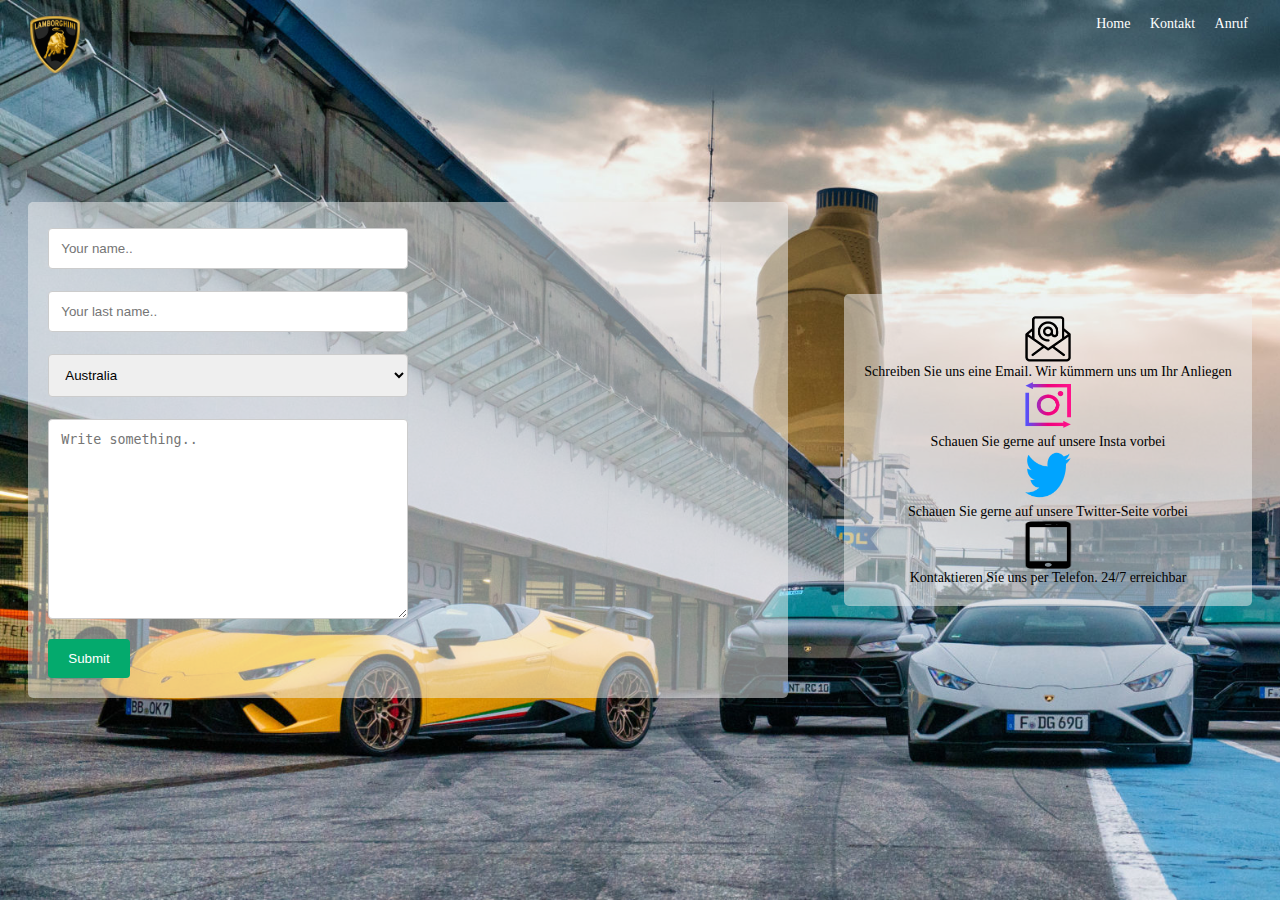
<file: contact.html>
<!DOCTYPE html>
<html>
  <head>
    <title>lamborghini</title>
    <link rel="stylesheet" href="styles.css" />
    <link rel="stylesheet" href="contact.css" />
  </head>
  <body>
    <a href="index.html" target="_blank">
      <img
        class="lambo-logo"
        src="images/lambo_preview.png"
        alt="Instagram-Logo"
      />
    </a>
    <main class="kontaktseite">
      <nav class="navigation">
        <a class="menu-link" href="index.html">Home</a>
        <a class="menu-link" href="contact.html">Kontakt</a>
        <a class="menu-link" href="">Anruf</a>
      </nav>
      <div class="contact_flex_container">
        <div class="container">
          <form action="action_page.php">
            <input
              type="text"
              id="fname"
              name="firstname"
              placeholder="Your name.."
            />

            <input
              type="text"
              id="lname"
              name="lastname"
              placeholder="Your last name.."
            />

            <select id="country" name="country">
              <option value="australia">Australia</option>
              <option value="canada">Canada</option>
              <option value="usa">USA</option>
              <option value="Germany">Germany</option>
            </select>

            <textarea
              id="subject"
              name="subject"
              placeholder="Write something.."
              style="height: 200px"
            ></textarea>

            <input type="submit" value="Submit" />
          </form>
        </div>

        <div class="container">
          <div class="email">
            <img class="logo-email" src="images/email-removebg-preview.png" />
            <text>
              Schreiben Sie uns eine Email. Wir kümmern uns um Ihr Anliegen
            </text>
          </div>
          <div class="insta">
            <a
              href="https://www.instagram.com/lamborghini/?hl=de"
              target="_blank"
            >
              <img
                class="insta-logo"
                src="images/Insta-removebg-preview.png"
                alt="Instagram-Logo"
              />
            </a>
            <text> Schauen Sie gerne auf unsere Insta vorbei </text>
          </div>
          <div class="twitter">
            <a
              href="https://twitter.com/Lamborghini?ref_src=twsrc%5Egoogle%7Ctwcamp%5Eserp%7Ctwgr%5Eauthor"
              target="_blank"
            >
              <img
                class="twitter-logo"
                src="images/twitter.2-removebg-preview.png"
                alt="Instagram-Logo"
              />
            </a>
            <text> Schauen Sie gerne auf unsere Twitter-Seite vorbei </text>
          </div>
          <div class="telefon">
            <img
              class="telefon-logo"
              src="images/telefon-removebg-preview.png"
            />
            <text> Kontaktieren Sie uns per Telefon. 24/7 erreichbar </text>
          </div>
        </div>
      </div>
    </main>
  </body>
</html>
</file>
<file: styles.css>
@font-face {
  font-family: "Montserrat";
  font-style: normal;
  font-weight: 400;
  src: local("Montserrat Regular"), local("Montserrat-Regular"),
    url("fonts/montserrat-v15-latin-regular.woff2") format("woff2"),
    url("fonts/montserrat-v15-latin-regular.woff") format("woff");
}

body {
  margin: 0px;
  padding: 0;
  font-family: "fonts/static/Montserrat-LightItalic.ttf";
  overflow-x: hidden;
  background-color: white;
}

.hero-image {
  width: calc(100vw);
  height: calc( 56.25vw);
  background-size: cover;
  padding: 0px;
}
@keyframes slideInLeft {
  from {
    transform: translateX( -300px)
  }
  to {
    transform: translateX(0)
  }
}
.content {
  color: white;
  position: absolute;
  width: 500px;
  font-size: clamp(3px, 3vw, 20px);
  text-shadow: 3px 3px 3px black;
  margin-top: 70px;
  margin-left: 50px;
  animation-name: slideInLeft;
  animation-duration:500ms;
  animation-timing-function: ease-in;
  animation-delay: 0s;
  animation-iteration-count: 1;
  animation-direction:normal ;
  animation-fill-mode: none;
}
.content:hover {
  text-decoration: transparent;
}
.navigation {
  background-color: transparent;
  top: 16px;
  right: 32px;
  position: absolute;
}
.menu-link {
  text-decoration: none;
  color: white;
  margin-left: 16px;
}
.menu-link:hover {
  text-decoration: underline;
  text-decoration-color: rgb(0, 0, 0);
}
.logolambo {
  position: absolute;
  left: 32px;
  top: 16px;
  padding-right: 0px;
  width: 50px;
  background: transparent;
  border: none;
  margin-left: 30px;
  font-size: clamp(1px, 3vw, 20px);
}
.information {
  position: absolute;
  color: white;
  flex-direction: column;
  align-items: left;
  margin-left: 50px;
  margin-top: 350px;
  text-shadow: 2px 2px 2px black;
  font-size: clamp(5px, 3vw, 20px);
  animation-name: slideInLeft;
  animation-duration: 700ms;
  animation-timing-function: ease-in;
  animation-delay: 0s;
  animation-iteration-count: 1;
  animation-direction:normal ;
  animation-fill-mode: none;
  width: calc(100vw);
  height: calc( 56.25vw );
}
.box {
  flex-direction: column;
  font-size: 5px;
  margin-right: 32px;
}

.box p {
  font-size: 13px;
  margin-top: 0px;
  margin-bottom: 5px;
}

.box h1 {
  margin-bottom: 4px;
}
.neuer_content {
  min-height: 400px;
  padding: 10px;
  position: sticky;
}
.neuer_content .container {
  flex-direction: row;
  justify-content: space-between;
  flex-wrap: wrap;
  display: flex;
}
.neuer_content .links {
  display: flex;
  flex-direction: column;
  width:40%;
  font-size: 18px;
  color: black;
  margin-top: 0px;
  margin-bottom: 20px;
  margin-left: 30px;
}
.neuer_content .rechts img {
  width: calc(100vw* 0.5);
  height: calc( 56.25vw * 0.5);
  background-color: white;
  border-radius: 3%;
  margin-top: 0px;
  margin-right: 30px;
  margin-left: 30px;
  border-top-left-radius: 30%;
  border-bottom-right-radius: 30%;
  box-shadow: 10px 10px 10px rgb(161, 161, 161);

}
.neuer_content .title {
  color: black;
  margin-top: 0px;
}
.content_2 {
  min-height: 400px;
  padding: 10px;
}
.content_2 .links img {
  width: calc(100vw* 0.5);
  height: calc( 56.25vw * 0.5);
  background-color: white;
  box-shadow: 10px 10px 10px rgb(161, 161, 161);
  margin-right: 30px;
  margin-left: 30px;
  margin-bottom: 20px;
  border-radius: 3%;
  border-top-left-radius: 30%;
  border-bottom-right-radius: 30%;
}
.content_2 .rechts {
  display: flex;
  flex-direction: column;
  width: 40%;
  font-size: 18px;
  color: black;
  margin-left: 30px;
}
.content_2 .container {
  display: flex;
  flex-direction: row;
  justify-content: space-between;
  flex-wrap: wrap;
}
.content_2 .title {
  display: flex;
  margin-right: 0px;
  color: black;
  justify-content: center;
  margin-left: 400px;
}
.content_3 {
  min-height: 400px;
  padding: 0px;
}
.content_3 .container {
  display: flex;
  flex-direction: row;
  justify-content: space-between;
  flex-wrap: wrap;
  margin-bottom: 30px;
}
.content_3 .links {
  display: flex;
  flex-direction: column;
  width: 40%;
  font-size: 18px;
  color: black;
  margin-left: 30px;
  margin-bottom: 20px;
}
.content_3 .rechts img {
  width: calc(100vw* 0.5);
  height: calc( 56.25vw * 0.5);
  background-color: white;
  box-shadow: 10px 10px 10px rgb(161, 161, 161);
  border-radius: 3%;
  margin-right: 30px;
  margin-left: 30px;
  border-top-left-radius: 30%;
  border-bottom-right-radius: 30%;
}
.content_3 .title {
  color: black;
  margin-left: 20px;
  background-color:#a0cff0;
}
.back-video {
  position: absolute;
  z-index: -1500;
  width: calc(100vw);
  height: calc(56.25vw);
}
@media (min-aspect-ratio: 16/9) {
  .back-video {
    width: 100%;
    height:auto;
  }
}
@media (max-aspect-ratio 16/9){
  .back-video {
    width:auto;
    height:100%;
  }
}
@media (max-width: 1121px) {
  .neuer_content .container {
    flex-direction: column;
    align-items: center;
  }
}
@media (max-width: 1121px) {
  .content_2 .container {
    flex-direction: column-reverse;
    align-items: center;
  }
}
@media (max-width: 1121px) {
  .content_3 .container {
    flex-direction: column;
    align-items: center;
  }
}
@media (max-width: 1121px) {
  .neuer_content .links {
    width: 90%;
    margin-left: 0;
  }
  .neuer_content .rechts img {
    margin-right: 0px;
    align-items: center;
  }
  .content_2 .rechts {
    width: 90%;
    margin-left: 0;
    margin-bottom: 20px;
  }
  .content_2 .links img {
    margin-right: 0px;
    align-items: center;
    margin-bottom: 0px;;
  }
  .content_3 .links {
    width: 90%;
    margin-left: 0;
  }
 .content_3 .rechts img {
  align-items: center;
 }
}
@media (min-width: 1285px) {
  .hero-image {
  }
}
@media (max-width: 834px) {
  .information {
   display: none;
  }
}
.video-content {
  z-index: 100;
}
.exterior {
  font-size: 32px;
  margin-bottom: 10px;
  font-weight: bold;
  font-family: "fonts/static/Montserrat-LightItalic.ttf";
}
.Überblick {
  font-size: 32px;
  margin-bottom: 10px;
  font-weight: bold;
  font-family: "fonts/static/Montserrat-LightItalic.ttf";
}
.Interieur {
  font-size: 32px;
  margin-bottom: 10px;
  font-weight: bold;
  font-family: "fonts/static/Montserrat-LightItalic.ttf";
}
</file>
<file: contact.css>
.body {
  margin: 0px;
  padding: 0;
  font-family: "fonts/static/Montserrat-LightItalic.ttf";
  background-color: white;
  color: white;
}
.picture {
  width: 100%;
  height: 100%;
  display: cover;
}
.email {
  color: black;
  display: flex;
  flex-direction: column;
  align-items: center;
}
.title {
  color: black;
  font-size: 10px;
}
.logo-email {
  width: 50px;
  height: 50px;
}
.insta {
  color: black;
  display: flex;
  flex-direction: column;
  align-items: center;
}
.insta-logo {
  width: 50px;
  height: 50px;
}
.twitter {
  color: black;
  display: flex;
  flex-direction: column;
  align-items: center;
}
.twitter-logo {
  color: blue;
  width: 50px;
  height: 50px;
}
.telefon {
  color: black;
  display: flex;
  flex-direction: column;
  align-items: center;
}
.telefon-logo {
  width: 50px;
  height: 50px;
}
.container {
  border-radius: 5px;
  background-color: rgba(240, 240, 240, 0.508);
  padding: 20px;
}

.kontaktseite {
  background-size: cover;
  background-image: url(/images/lambo-contact.jpeg);
  min-height: 100vh;
  padding: 0px;
  font-size: 14px;
  display: flex;
  flex-wrap: wrap;
}

.contact_flex_container {
  flex: 1;
  display: flex;
  flex-direction: row;
  align-content: center;
  align-items: center;
  justify-content: space-around;
}

.lambo-logo {
  position: absolute;
  margin-left: 16px;
  margin-top: 16px;
  padding-right: 0px;
  width: 50px;
  background: transparent;
  border: none;
  margin-left: 30px;
}
input[type="text"],
select,
textarea {
  width: 50%; 
  padding: 12px; 
  border: 1px solid #ccc; 
  border-radius: 4px; 
  box-sizing: border-box; 
  margin-top: 6px; 
  margin-bottom: 16px; 
  resize: vertical; 
}

input[type="submit"] {
  background-color: #04aa6d;
  color: white;
  padding: 12px 20px;
  border: none;
  border-radius: 4px;
  cursor: pointer;
  display: flex;
}


input[type="submit"]:hover {
  background-color: #45a049;
}
</file>
